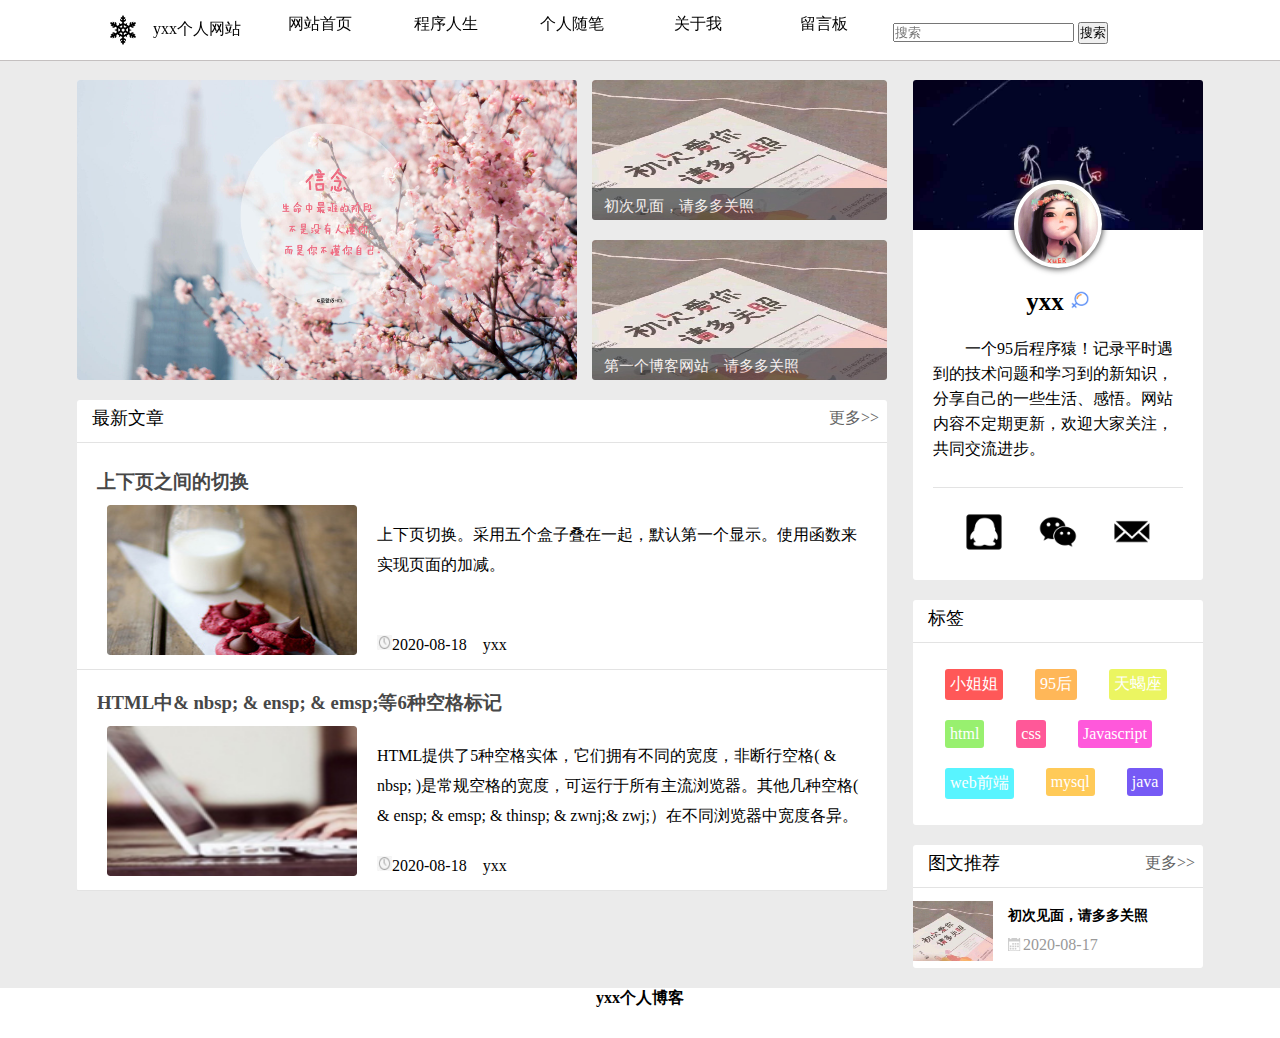
<file: index.html>
<!DOCTYPE html>
<html lang="en">
<head>
    <meta charset="UTF-8">
    <meta name="viewport" content="width=device-width, initial-scale=1.0">
    <title>yxx个人博客</title>
    <link rel="stylesheet" href="css/common.css">
</head>
<body>
    <div class="top"></div>
    <nav class="w">
        <div class="nav-box">
            <div class="logo-box">
                <span class="logo"><img src="image/icon/snow.png" height="30" width="30" alt="logo">yxx个人网站</span>
            </div>
            <div class="menu-box">
                <ul class="menu-ul">
                    <li><a href="index.html">网站首页</a></li>
                    <li><a href="list_notes.html">程序人生</a></li>
                    <li><a href="list_thoughts.html">个人随笔</a></li>
                    <li><a href="about.html">关于我</a></li>
                    <li><a href="404.html">留言板</a></li>
                </ul>
            </div>
            <div class="search-box">
                <input type="text" placeholder="搜索" name="keyword" >
                <button class="searchButton" type="submit">搜索</button>
            </div>
        </div>
    </nav>
    <div class="item-box w">
        <div class="item-left">
            <div class="carousel-box pane-bg-radius">
                <div class="carousel-img">
                    <img src="image/carousel/carousel1.jpg" alt="">
                    <img src="image/carousel/carousel2.jpg" alt="">
                    <img src="image/carousel/carousel3.jpg" alt="">
                    <img src="image/carousel/carousel4.jpg" alt="">
                </div>
            </div>
            <div class="left-one-row pane-bg-radius">
                <a href="article/thoughts/welcome.html"><img src="image/welcome.jpg" width="295" height="140" class="pane-bg-radius img-mouse"></a>
                <div class="left-one-text"><a href="article/thoughts/welcome.html" style=" text-decoration:none;color:white;">初次见面，请多多关照</a></div>
            </div>
            <div class="left-one-row pane-bg-radius">
                <a href="article/thoughts/welcome.html"><img src="image/welcome.jpg" width="295" height="140" class="pane-bg-radius img-mouse"></a>
                <div class="left-one-text"><a href="article/thoughts/welcome.html" style=" text-decoration:none;color:white;">第一个博客网站，请多多关照</a></div>
            </div>

            <div class="left-two-row pane-bg-radius">
                <div class="item-title-row">
                    <span class="span-style">最新文章</span>
                    <a href="list_notes.html" class="more">更多&gt;&gt;</a>
                </div>
                <div class="padding-hr">
                    <div class="hr-line-box"></div>
                </div>

                <div class="blog">
                    <h3><a href="article/notes/note2.html">上下页之间的切换</a></h3>
                    <div class="blog-img pane-bg-radius">
                        <a href="article/notes/note2.html"><img src="image/img_2.jpg" width="250" height="150" class="pane-bg-radius img-mouse"></a>
                    </div>
                    <div class="blog-content">上下页切换。采用五个盒子叠在一起，默认第一个显示。使用函数来实现页面的加减。</div>
                    <p><img src="image/icon/time.jpg" width="15" height="15"><span>2020-08-18&nbsp;&nbsp;&nbsp;&nbsp;yxx</span></p>
                </div>
                <div class="blog">
                    <h3><a href="article/notes/note1.html">HTML中& nbsp; & ensp; & emsp;等6种空格标记</a></h3>
                    <div class="blog-img pane-bg-radius">
                        <a href="article/notes/note1.html"><img src="image/img_1.jpg" width="250" height="150" class="pane-bg-radius img-mouse"></a>
                    </div>
                    <div class="blog-content">HTML提供了5种空格实体，它们拥有不同的宽度，非断行空格( & nbsp; )是常规空格的宽度，可运行于所有主流浏览器。其他几种空格( & ensp; & emsp; & thinsp; & zwnj;& zwj;）在不同浏览器中宽度各异。</div>
                    <p><img src="image/icon/time.jpg" width="15" height="15"><span>2020-08-18&nbsp;&nbsp;&nbsp;&nbsp;yxx</span></p>
                </div>
            </div>
        </div>

        <div class="item-right">
            <div class="right-one-row pane-bg-radius">
                <div class="visit-img-box">
                    <img src="image/headimg/headimgbg.jpg" class="top-radius"/>
                </div>
                <div class="headimg-box">
                    <img src="image/headimg/headimg.jpg"/>
                </div>
                <div class="nickname text-align-center">
                    yxx
                    <span><img src="image/icon/women.png" height="20"width="20"/></span>
                </div>
                <div class="minemsg">
                   <p>一个95后程序猿！记录平时遇到的技术问题和学习到的新知识，分享自己的一些生活、感悟。网站内容不定期更新，欢迎大家关注，共同交流进步。</p>
                </div>
                <div class="padding-hr common-padding-x">
                    <div class="hr-line-box"></div>
                </div>
                <div class="contact-box">
                    <a target="_blank" href="http://wpa.qq.com/msgrd?v=3&uin=2723166086&site=qq&menu=yes"><img src="image/qrcode/Qqrcode.jpg" class="qqrcode"><img src="image/icon/qq.png" class="qq-png"></a>
                    <a href="#"><img src="image/qrcode/Wqrcode.jpg" class="wqrcode"><img src="image/icon/wechat.png" class="wechat-png"></a>
                    <a target="_blank" href="http://mail.qq.com/cgi-bin/qm_share?t=qm_mailme&email=NwUABQQGAQEHDwF3RkYZVFha"><img src="image/icon/email.png" class="wechat-png"></a>
                </div>
                <div class="contact-qq"></div>
            </div>
            <div class="right-two-row pane-bg-radius">
                <span class="span-style">标签</span>
                <div class="padding-hr">
                    <div class="hr-line-box"></div>
                </div>
                <div class=tag-box>
                    <div style="background-color:rgb(255, 88, 88);">小姐姐</div>
                    <div style="background-color:rgb(255, 183, 88);">95后</div>
                    <div style="background-color:rgb(235, 245, 97);">天蝎座</div>
                    <div style="background-color:rgb(152, 240, 111);">html</div>
                    <div style="background-color:rgb(255, 88, 152);">css</div>
                    <div style="background-color:rgb(255, 88, 219);">Javascript</div>
                    <div style="background-color:rgb(88, 244, 255);">web前端</div>
                    <div style="background-color:rgb(255, 202, 88);">mysql</div>
                    <div style="background-color:rgb(118, 90, 245);">java</div>
                </div>
            </div>
            <div class="right-three-row pane-bg-radius">
                <div class="item-title-row">
                    <span class="span-style">图文推荐</span>
                    <a href="list_thoughts.html" class="more">更多&gt;&gt;</a>
                </div>
                <div class="padding-hr">
                    <div class="hr-line-box"></div>
                </div>
                <div class="tuwen">
                    <ul>
                        <li><a href="article/thoughts/welcome.html"><img src="image/welcome.jpg"><b>初次见面，请多多关照</b></a>
                          <p><span class="tutime">2020-08-17</span></p>
                        </li>
                      </ul>
                </div>
            </div>
        </div>
    </div>
    <footer>
        <div class="footer-box w">        
            <div class="w">yxx个人博客</div>
        </div>
    </footer>
</body>
</html>
</file>
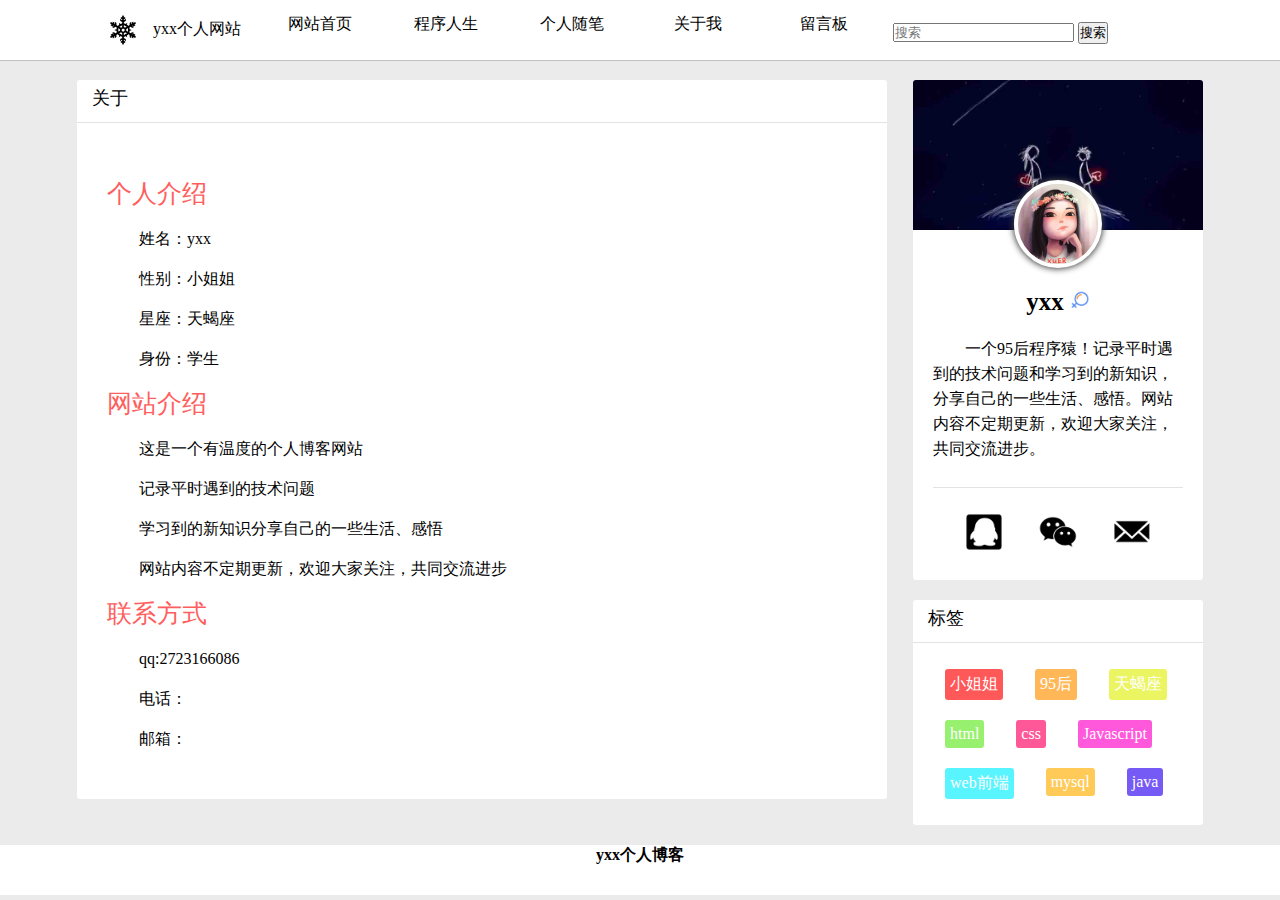
<file: about.html>
<!DOCTYPE html>
<html lang="en">
<head>
    <meta charset="UTF-8">
    <meta name="viewport" content="width=device-width, initial-scale=1.0">
    <title>yxx个人博客</title>
    <link rel="stylesheet" href="css/common.css">
    <link rel="stylesheet" href="css/aboutme.css">
</head>
<body>
    <div class="top"></div>
    <nav class="w">
        <div class="nav-box">
            <div class="logo-box">
                <span class="logo"><img src="image/icon/snow.png" height="30" width="30" alt="logo">yxx个人网站</span>
            </div>
            <div class="menu-box">
                <ul class="menu-ul">
                    <li><a href="index.html">网站首页</a></li>
                    <li><a href="list_notes.html">程序人生</a></li>
                    <li><a href="list_thoughts.html">个人随笔</a></li>
                    <li><a href="about.html">关于我</a></li>
                    <li><a href="404.html">留言板</a></li>
                </ul>
            </div>
            <div class="search-box">
                <input type="text" placeholder="搜索" name="keyword" >
                <button class="searchButton" type="submit">搜索</button>
            </div>
        </div>
    </nav>
    <div class="item-box w">
        <div class="item-left  pane-bg-radius">
            <span class="span-style">关于</span>
            <div class="padding-hr">
                <div class="hr-line-box"></div>
            </div>
            <div class="aboutme">
                <p>个人介绍</p>
                <ul>
                    <li>姓名：yxx</li>
                    <li>性别：小姐姐</li>
                    <li>星座：天蝎座</li>
                    <li>身份：学生</li>
                </ul>
                <p>网站介绍</p>
                <ul>
                    <li>这是一个有温度的个人博客网站</li>
                    <li>记录平时遇到的技术问题</li>
                    <li>学习到的新知识分享自己的一些生活、感悟</li>
                    <li>网站内容不定期更新，欢迎大家关注，共同交流进步</li>
                </ul>
                <p>联系方式</p>
                <ul>
                    <li>qq:2723166086</li>
                    <li>电话：</li>
                    <li>邮箱：</li>
                </ul>
            </div>
        </div>
        

        <div class="item-right">
            <div class="right-one-row pane-bg-radius">
                <div class="visit-img-box">
                    <img src="image/headimg/headimgbg.jpg" class="top-radius"/>
                </div>
                <div class="headimg-box">
                    <img src="image/headimg/headimg.jpg"/>
                </div>
                <div class="nickname text-align-center">
                    yxx
                    <span><img src="image/icon/women.png" height="20"width="20"/></span>
                </div>
                <div class="minemsg">
                   <p>一个95后程序猿！记录平时遇到的技术问题和学习到的新知识，分享自己的一些生活、感悟。网站内容不定期更新，欢迎大家关注，共同交流进步。</p>
                </div>
                <div class="padding-hr common-padding-x">
                    <div class="hr-line-box"></div>
                </div>
                <div class="contact-box">
                    <a target="_blank" href="http://wpa.qq.com/msgrd?v=3&uin=2723166086&site=qq&menu=yes"><img src="image/qrcode/Qqrcode.jpg" class="qqrcode"><img src="image/icon/qq.png" class="qq-png"></a>
                    <a href="#"><img src="image/qrcode/Wqrcode.jpg" class="wqrcode"><img src="image/icon/wechat.png" class="wechat-png"></a>
                    <a target="_blank" href="http://mail.qq.com/cgi-bin/qm_share?t=qm_mailme&email=NwUABQQGAQEHDwF3RkYZVFha"><img src="image/icon/email.png" class="wechat-png"></a>
                </div>
                <div class="contact-qq"></div>
            </div>
            <div class="right-two-row pane-bg-radius">
                <span class="span-style">标签</span>
                <div class="padding-hr">
                    <div class="hr-line-box"></div>
                </div>
                <div class=tag-box>
                    <div style="background-color:rgb(255, 88, 88);">小姐姐</div>
                    <div style="background-color:rgb(255, 183, 88);">95后</div>
                    <div style="background-color:rgb(235, 245, 97);">天蝎座</div>
                    <div style="background-color:rgb(152, 240, 111);">html</div>
                    <div style="background-color:rgb(255, 88, 152);">css</div>
                    <div style="background-color:rgb(255, 88, 219);">Javascript</div>
                    <div style="background-color:rgb(88, 244, 255);">web前端</div>
                    <div style="background-color:rgb(255, 202, 88);">mysql</div>
                    <div style="background-color:rgb(118, 90, 245);">java</div>
                </div>
            </div>
        </div>
    </div>
    <footer>
        <div class="footer-box w">        
            <div class="w">yxx个人博客</div>
        </div>
    </footer>
</body>
</html>
</file>
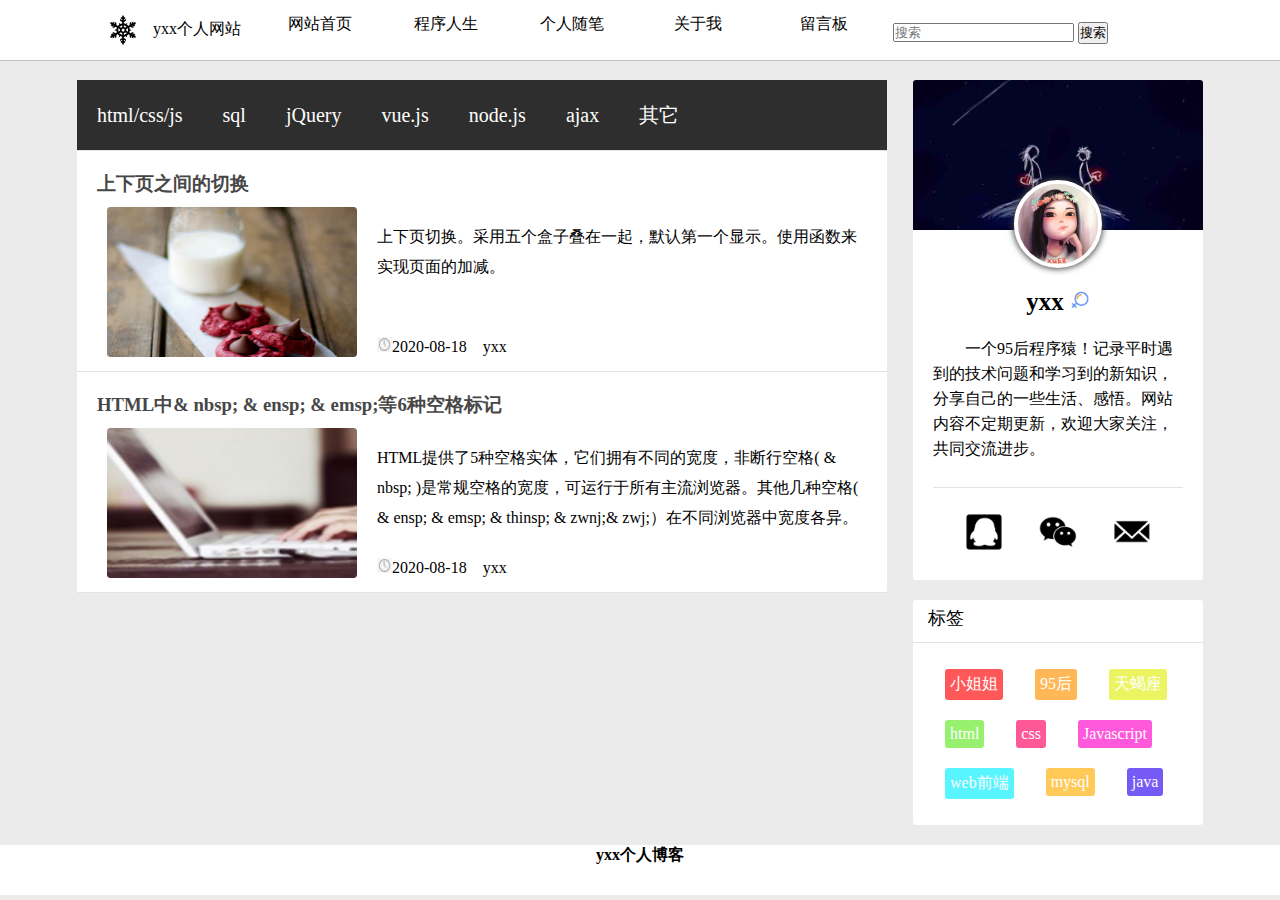
<file: list_notes.html>
<!DOCTYPE html>
<html lang="en">
<head>
    <meta charset="UTF-8">
    <meta name="viewport" content="width=device-width, initial-scale=1.0">
    <title>yxx个人博客</title>
    <link rel="stylesheet" href="css/common.css">
    <script src="js/jquery-1.8.3.min.js" type="text/javascript"></script>
    <script src="js/base.js" type="text/javascript"></script>
    <script src="js/jquery.slides.min.js" type="text/javascript"></script>
</head>
<body>
    <div class="top"></div>
    <nav class="w">
        <div class="nav-box">
            <div class="logo-box">
                <span class="logo"><img src="image/icon/snow.png" height="30" width="30" alt="logo">yxx个人网站</span>
            </div>
            <div class="menu-box">
                <ul class="menu-ul">
                    <li><a href="index.html">网站首页</a></li>
                    <li><a href="list_notes.html">程序人生</a></li>
                    <li><a href="list_thoughts.html">个人随笔</a></li>
                    <li> <a href="about.html">关于我</a></li>
                    <li><a href="404.html">留言板</a></li>
                </ul>
            </div>
            <div class="search-box">
                <input type="text" placeholder="搜索" name="keyword" >
                <button class="searchButton" type="submit">搜索</button>
            </div>
        </div>
    </nav>
    <div class="item-box w">
        <div class="item-left">
            <div class="notes-btn pane-bg-radius">
                <ul>
                    <li class="on">html/css/js</li>
                    <li class="off">sql</li>
                    <li class="off">jQuery</li>
                    <li class="off">vue.js</li>
                    <li class="off">node.js</li>
                    <li>ajax</li>
                    <li class="off">其它</li>
                </ul>
                <div class="hr-line-box"></div>
                <!--第一个选项-->
                <div class="notes-btn-box show">
                    <div class="blog">
                        <h3><a href="article/notes/note2.html">上下页之间的切换</a></h3>
                        <div class="blog-img pane-bg-radius">
                            <a href="article/notes/note2.html"><img src="image/img_2.jpg" width="250" height="150" class="pane-bg-radius img-mouse"></a>
                        </div>
                        <div class="blog-content">上下页切换。采用五个盒子叠在一起，默认第一个显示。使用函数来实现页面的加减。</div>
                        <p><img src="image/icon/time.jpg" width="15" height="15"><span>2020-08-18&nbsp;&nbsp;&nbsp;&nbsp;yxx</span></p>
                    </div>
                    <div class="blog">
                        <h3><a href="article/notes/note1.html">HTML中& nbsp; & ensp; & emsp;等6种空格标记</a></h3>
                        <div class="blog-img pane-bg-radius">
                            <a href="article/notes/note1.html"><img src="image/img_1.jpg" width="250" height="150" class="pane-bg-radius img-mouse"></a>
                        </div>
                        <div class="blog-content">HTML提供了5种空格实体，它们拥有不同的宽度，非断行空格( & nbsp; )是常规空格的宽度，可运行于所有主流浏览器。其他几种空格( & ensp; & emsp; & thinsp; & zwnj;& zwj;）在不同浏览器中宽度各异。</div>
                        <p><img src="image/icon/time.jpg" width="15" height="15"><span>2020-08-18&nbsp;&nbsp;&nbsp;&nbsp;yxx</span></p>
                    </div>
                </div>
                <!--第二个选项-->
                <div class="notes-btn-box hide">
                    
                </div>
                <!--第三个选项-->
                <div class="notes-btn-box hide">
                    
                </div>
                <!--第四个选项-->
                <div class="notes-btn-box hide">
                    
                </div>
                <!--第五个选项-->
                <div class="notes-btn-box hide">
                    
                </div>
                <!--第六个选项-->
                <div class="notes-btn-box hide">
                    
                </div>
                <!--第七个选项-->
                <div class="notes-btn-box hide">
                    
                </div>
            </div>


        </div>

        <div class="item-right">
            <div class="right-one-row pane-bg-radius">
                <div class="visit-img-box">
                    <img src="image/headimg/headimgbg.jpg" class="top-radius"/>
                </div>
                <div class="headimg-box">
                    <img src="image/headimg/headimg.jpg"/>
                </div>
                <div class="nickname text-align-center">
                    yxx
                    <span><img src="image/icon/women.png" height="20"width="20"/></span>
                </div>
                <div class="minemsg">
                   <p>一个95后程序猿！记录平时遇到的技术问题和学习到的新知识，分享自己的一些生活、感悟。网站内容不定期更新，欢迎大家关注，共同交流进步。</p>
                </div>
                <div class="padding-hr common-padding-x">
                    <div class="hr-line-box"></div>
                </div>
                <div class="contact-box">
                    <a target="_blank" href="http://wpa.qq.com/msgrd?v=3&uin=2723166086&site=qq&menu=yes"><img src="image/qrcode/Qqrcode.jpg" class="qqrcode"><img src="image/icon/qq.png" class="qq-png"></a>
                    <a href="#"><img src="image/qrcode/Wqrcode.jpg" class="wqrcode"><img src="image/icon/wechat.png" class="wechat-png"></a>
                    <a target="_blank" href="http://mail.qq.com/cgi-bin/qm_share?t=qm_mailme&email=NwUABQQGAQEHDwF3RkYZVFha"><img src="image/icon/email.png" class="wechat-png"></a>
                </div>
                <div class="contact-qq"></div>
            </div>
            <div class="right-two-row pane-bg-radius">
                <span class="span-style">标签</span>
                <div class="padding-hr">
                    <div class="hr-line-box"></div>
                </div>
                <div class=tag-box>
                    <div style="background-color:rgb(255, 88, 88);">小姐姐</div>
                    <div style="background-color:rgb(255, 183, 88);">95后</div>
                    <div style="background-color:rgb(235, 245, 97);">天蝎座</div>
                    <div style="background-color:rgb(152, 240, 111);">html</div>
                    <div style="background-color:rgb(255, 88, 152);">css</div>
                    <div style="background-color:rgb(255, 88, 219);">Javascript</div>
                    <div style="background-color:rgb(88, 244, 255);">web前端</div>
                    <div style="background-color:rgb(255, 202, 88);">mysql</div>
                    <div style="background-color:rgb(118, 90, 245);">java</div>
                </div>
            </div>
        </div>
    </div>
    <footer>
        <div class="footer-box w">        
            <div class="w">yxx个人博客</div>
        </div>
    </footer>

</body>
</html>
</file>
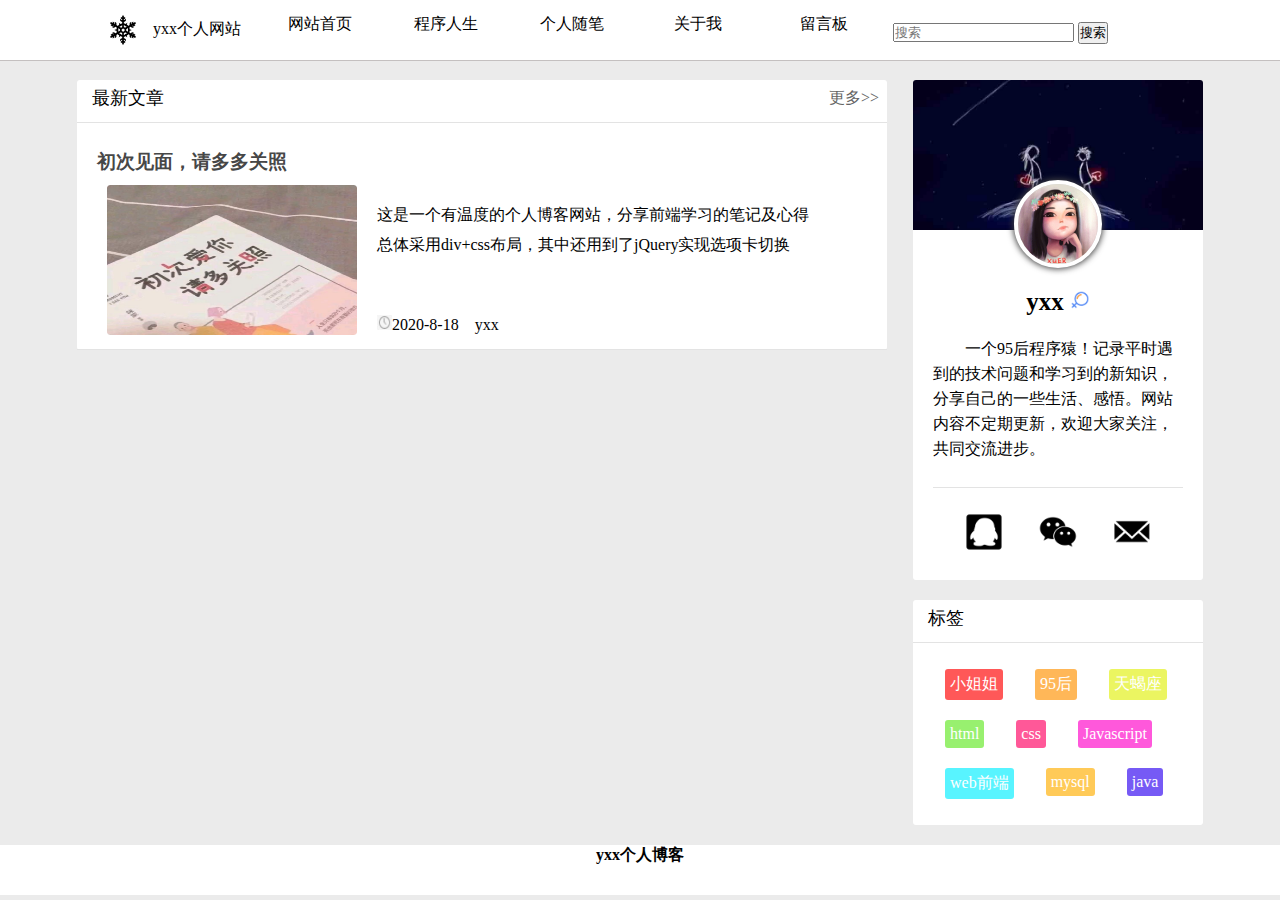
<file: list_thoughts.html>
<!DOCTYPE html>
<html lang="en">
<head>
    <meta charset="UTF-8">
    <meta name="viewport" content="width=device-width, initial-scale=1.0">
    <title>yxx个人博客</title>
    <link rel="stylesheet" href="css/common.css">
    <link rel="stylesheet" href="css/aboutme.css">
</head>
<body>
    <div class="top"></div>
    <nav class="w">
        <div class="nav-box">
            <div class="logo-box">
                <span class="logo"><img src="image/icon/snow.png" height="30" width="30" alt="logo">yxx个人网站</span>
            </div>
            <div class="menu-box">
                <ul class="menu-ul">
                    <li><a href="index.html">网站首页</a></li>
                    <li><a href="list_notes.html">程序人生</a></li>
                    <li><a href="list_thoughts.html">个人随笔</a></li>
                    <li><a href="about.html">关于我</a></li>
                    <li><a href="404.html">留言板</a></li>
                </ul>
            </div>
            <div class="search-box">
                <input type="text" placeholder="搜索" name="keyword" >
                <button class="searchButton" type="submit">搜索</button>
            </div>
        </div>
    </nav>
    <div class="item-box w">
        <div class="item-left pane-bg-radius">
            <div class="item-title-row">
                <span class="span-style">最新文章</span>
                <a href="notes.html" class="more">更多&gt;&gt;</a>
            </div>
            <div class="padding-hr">
                <div class="hr-line-box"></div>
            </div>
            <!--第一篇文章开始-->
            <div class="blog">
                <h3><a href="article/thoughts/welcome.html">初次见面，请多多关照</a></h3>
                <div class="blog-img pane-bg-radius">
                    <a href="article/thoughts/welcome.html"><img src="image/welcome.jpg" width="250" height="150" class="pane-bg-radius img-mouse"></a>
                </div>
                <div class="blog-content">这是一个有温度的个人博客网站，分享前端学习的笔记及心得<br>总体采用div+css布局，其中还用到了jQuery实现选项卡切换</div>
                <p><img src="image/icon/time.jpg" width="15" height="15"><span>2020-8-18&nbsp;&nbsp;&nbsp;&nbsp;yxx</span></p>
            </div>

        </div>

        <div class="item-right">
            <div class="right-one-row pane-bg-radius">
                <div class="visit-img-box">
                    <img src="image/headimg/headimgbg.jpg" class="top-radius"/>
                </div>
                <div class="headimg-box">
                    <img src="image/headimg/headimg.jpg"/>
                </div>
                <div class="nickname text-align-center">
                    yxx
                    <span><img src="image/icon/women.png" height="20"width="20"/></span>
                </div>
                <div class="minemsg">
                   <p>一个95后程序猿！记录平时遇到的技术问题和学习到的新知识，分享自己的一些生活、感悟。网站内容不定期更新，欢迎大家关注，共同交流进步。</p>
                </div>
                <div class="padding-hr common-padding-x">
                    <div class="hr-line-box"></div>
                </div>
                <div class="contact-box">
                    <a target="_blank" href="http://wpa.qq.com/msgrd?v=3&uin=2723166086&site=qq&menu=yes"><img src="image/qrcode/Qqrcode.jpg" class="qqrcode"><img src="image/icon/qq.png" class="qq-png"></a>
                    <a href="#"><img src="image/qrcode/Wqrcode.jpg" class="wqrcode"><img src="image/icon/wechat.png" class="wechat-png"></a>
                    <a target="_blank" href="http://mail.qq.com/cgi-bin/qm_share?t=qm_mailme&email=NwUABQQGAQEHDwF3RkYZVFha"><img src="image/icon/email.png" class="wechat-png"></a>
                </div>
                <div class="contact-qq"></div>
            </div>
            <div class="right-two-row pane-bg-radius">
                <span class="span-style">标签</span>
                <div class="padding-hr">
                    <div class="hr-line-box"></div>
                </div>
                <div class=tag-box>
                    <div style="background-color:rgb(255, 88, 88);">小姐姐</div>
                    <div style="background-color:rgb(255, 183, 88);">95后</div>
                    <div style="background-color:rgb(235, 245, 97);">天蝎座</div>
                    <div style="background-color:rgb(152, 240, 111);">html</div>
                    <div style="background-color:rgb(255, 88, 152);">css</div>
                    <div style="background-color:rgb(255, 88, 219);">Javascript</div>
                    <div style="background-color:rgb(88, 244, 255);">web前端</div>
                    <div style="background-color:rgb(255, 202, 88);">mysql</div>
                    <div style="background-color:rgb(118, 90, 245);">java</div>
                </div>
            </div>
        </div>
    </div>
    <footer>
        <div class="footer-box w">        
            <div class="w">yxx个人博客</div>
        </div>
    </footer>
</body>
</html>
</file>
<file: css/common.css>
*{
    margin:0;
    padding:0;
}
body{
    background-color:#ebebeb;
}
.w{
    width:1126px;
    margin:auto;
}
ul, ol, li {
	list-style: none;
}
a{
  text-decoration: none;
}
.top{
    width:100%;
    height:60px;
    top:0;
    position:absolute;
    z-index:999;
    position:fixed;
    background-color:#ffffff;
    border-bottom:1px solid #c4c0c0;
}
.nav-box{
  height:60px;
  min-width: 1000px;
  margin:0 auto;
  position: fixed;
  display:inline-block;
  z-index:999;
}
.nav-box:after{
  display:inline-block;
  width:100%; 
  height:0;
  content:'\20';
  clear:both;
}
.logo-box,.menu-box{
  float:left;
  display:block;
}
.logo-box{
  width:180px;
  text-align:center; 
}
.logo img{
  padding:15px;
  vertical-align:middle;
}
.menu-box ul li{
float:left;
}
.menu-box ul li a{
  width:110px;
  display:block;
  text-align:center;
  padding:14px 8px;
  color:black;
}
.menu-box ul li a:hover{
  color:red;
}
.search-box{
  float:right;
  padding: 6px;
  border: none;
  margin-top: 16px;
  margin-right: 20px;
  font-size: 17px;
  text-align:center;
}

.item-box{
  width:1126px;
  height:auto;
  overflow: hidden;
}

/*鼠标经过图片放大效果*/
.img-mouse{
  width:100%;
  transition:all 0.5s;
}
.img-mouse:hover{
  transform: scale(1.2);
}


.item-left{
  width: 810px;
  height: auto;
  float: left;
  margin-top:80px;
}
.carousel-box{
  width:500px;
  height:300px;
  overflow:hidden;
  float:left;
}
.carousel-img{
  width:2000px;
  animation: switch 7s ease-out infinite;
}
.carousel-img > img {
  float: left;
  width: 500px;
  height: 300px;
}
@keyframes switch {
  0%, 25% {
      margin-left: 0;
  }
  30%, 50% {
      margin-left: -500px;
  }
  55%, 75% {
      margin-left: -1000px;
  }
  80%,100%{
      margin-left:-1500px;
  }
}
.left-one-row{
  width:295px;
  height:140px;
  float:right;
  margin-bottom:20px;
  overflow:hidden;
}
.left-one-text{
  width:295px;
  height:40px;
  opacity:0.6;
  line-height: 36px;
  text-indent: 0.8em;
  font-size: 15px;
  background-color: #1C2327;
  margin-top: -36px;
  position: relative;
  top: 0px;
  left: 0px;
}

.left-two-row{
  height:auto;
  margin-top:320px;
}
.blog{
  height:200px;
  padding:10px;
  border-bottom: 1px solid #e3e3e3;
}
.blog h3{
  padding:10px;
}
.blog a{
  color:#474747;
}
.blog-img{
  width:250px;
  height:150px;
  overflow:hidden;
  float:left;
  margin:0 20px 0 20px;
}
.blog-content{
  height:110px;
  line-height:30px;
  padding:15px 10px 5px 20px;
}

.notes-btn{
  background-color:#ffffff;
  height:auto;
}
.notes-btn ul{
  background-color:#2e2e2e;
  font-size:0;
}
.notes-btn ul li{
  display:inline-block;
  margin:0;
  padding:20px;
  line-height:30px;
  font-size:20px;
  cursor:pointer;
  color:#ffffff;
}

.notes-btn ul li:hover{
  background-color:#7a7a7a;
  color:#910000;
}
.hide{display:none;}




.item-right{
  width: 290px;
  height: auto;
  float: right;
  padding-top:60px;
}
.right-one-row{
  height:500px;
  margin-top:20px;
}
.visit-img-box img{
  width: 100%;
  margin: 0px auto;
}
.pane-bg-radius{
  background-color: #ffffff;
  border-radius: 3px;
}
.visit-img-box{
  width: 100%;
  height: 150px;
  overflow:hidden;
}
.top-radius{
  border-top-left-radius: 3px;
  border-top-right-radius: 3px;
}
.headimg-box{
  border: 4px solid #ffffff;
  width: 80px;
  height: 80px;
  overflow: hidden;
  border-radius: 50%;
  margin: 0px auto;
  background-color: #d4d4d4;
  box-shadow: 0px 0px 6px 1px #424242;
  position: relative;
  top: -50px;
}
.headimg-box img{
  width: 80px;
}
.nickname{
  margin-top: -30px;
  font-size: 25px;
  font-weight: bold;
  display: flex;
  align-items: center;
}
.text-align-center{
  display: block;
  text-align: center;
}
.minemsg{
  padding:20px;
  text-indent:2em;
  line-height:25px
}
.padding-hr{
  padding-top: 6px;
  padding-bottom: 6px;
}
.common-padding-x{
  padding-left: 20px;
  padding-right: 20px;
}
.hr-line-box{
  width: 100%;
  border-top: 1px solid #e3e3e3;
  /*transform: scaleY(0.3);*/
}

.contact-box{
  position: relative;
  text-align:center;
}
.contact-box img{
  height:40px;
  width:40px;
  margin:18px 15px;
}
.contact-box a .qqrcode{
  width:100px;
  height:100px;
  display:none;
}
.contact-box a .wqrcode{
  width:100px;
  height:100px;
  display:none;
}
.contact-box a:hover .qqrcode{
  display:block;
  position: absolute;;
  bottom:50px;
  z-index:10;
}
.contact-box a:hover .wqrcode{
  display:block;
  position: absolute;
  left:80px;
  bottom:50px;
  z-index:10;
}

.right-two-row{
  height:225px;
  margin-top:20px;
}
.tag-box div{
  border-radius: 3px;
  float:left;
  margin-left:32px;
  margin-top:20px;
  padding:5px;
  color:#ffffff;
}

.right-three-row{
  margin-top:20px;
}
.span-style{
  font-size:18px;
  padding-left:15px;
  line-height:36px;
}
.more{
  float:right;
  display: block;
  color:#646464;
  padding:8px;
}
.more:hover{
  color:#004aaa;
}
.tuwen {
	width: 100%;
	clear: both;
	overflow: hidden;
}
.tuwen li {
  height:60px;
	overflow: hidden;
	clear: both;
  margin: 7px 0;
}
.tuwen li img {
  width:80px;
  height:100%;
	float: left;
	margin-right: 15px
}
.tuwen li b {
  width:100%;
  white-space:nowrap;
  text-overflow:ellipsis;
  overflow:hidden;
  color:#000000;
	font-size: 14px;
	line-height: 30px
}
.tuwen li span {
	color: #999;
	margin-right: 10px
}
.tuwen p {
	margin-top: 5px
}
.tutime {
	background: url(../image/icon/datepng.png) no-repeat left center;
	padding-left: 15px
}
.tuwen li:hover {
	background: #f4f3f3
}

.footer-box{
  width:100%;
  height:50px;
  background-color:#ffffff;
  margin-top: 20px;
  text-align: center;
  font-weight: bold;
}
</file>
<file: css/aboutme.css>
.aboutme{
    padding:40px 30px;
    line-height:40px;
}
.aboutme p{
    color:#ff5e5e;
    font-size:25px;
    line-height:50px;
}
.aboutme ul{
    text-indent: 2em;
}
</file>
